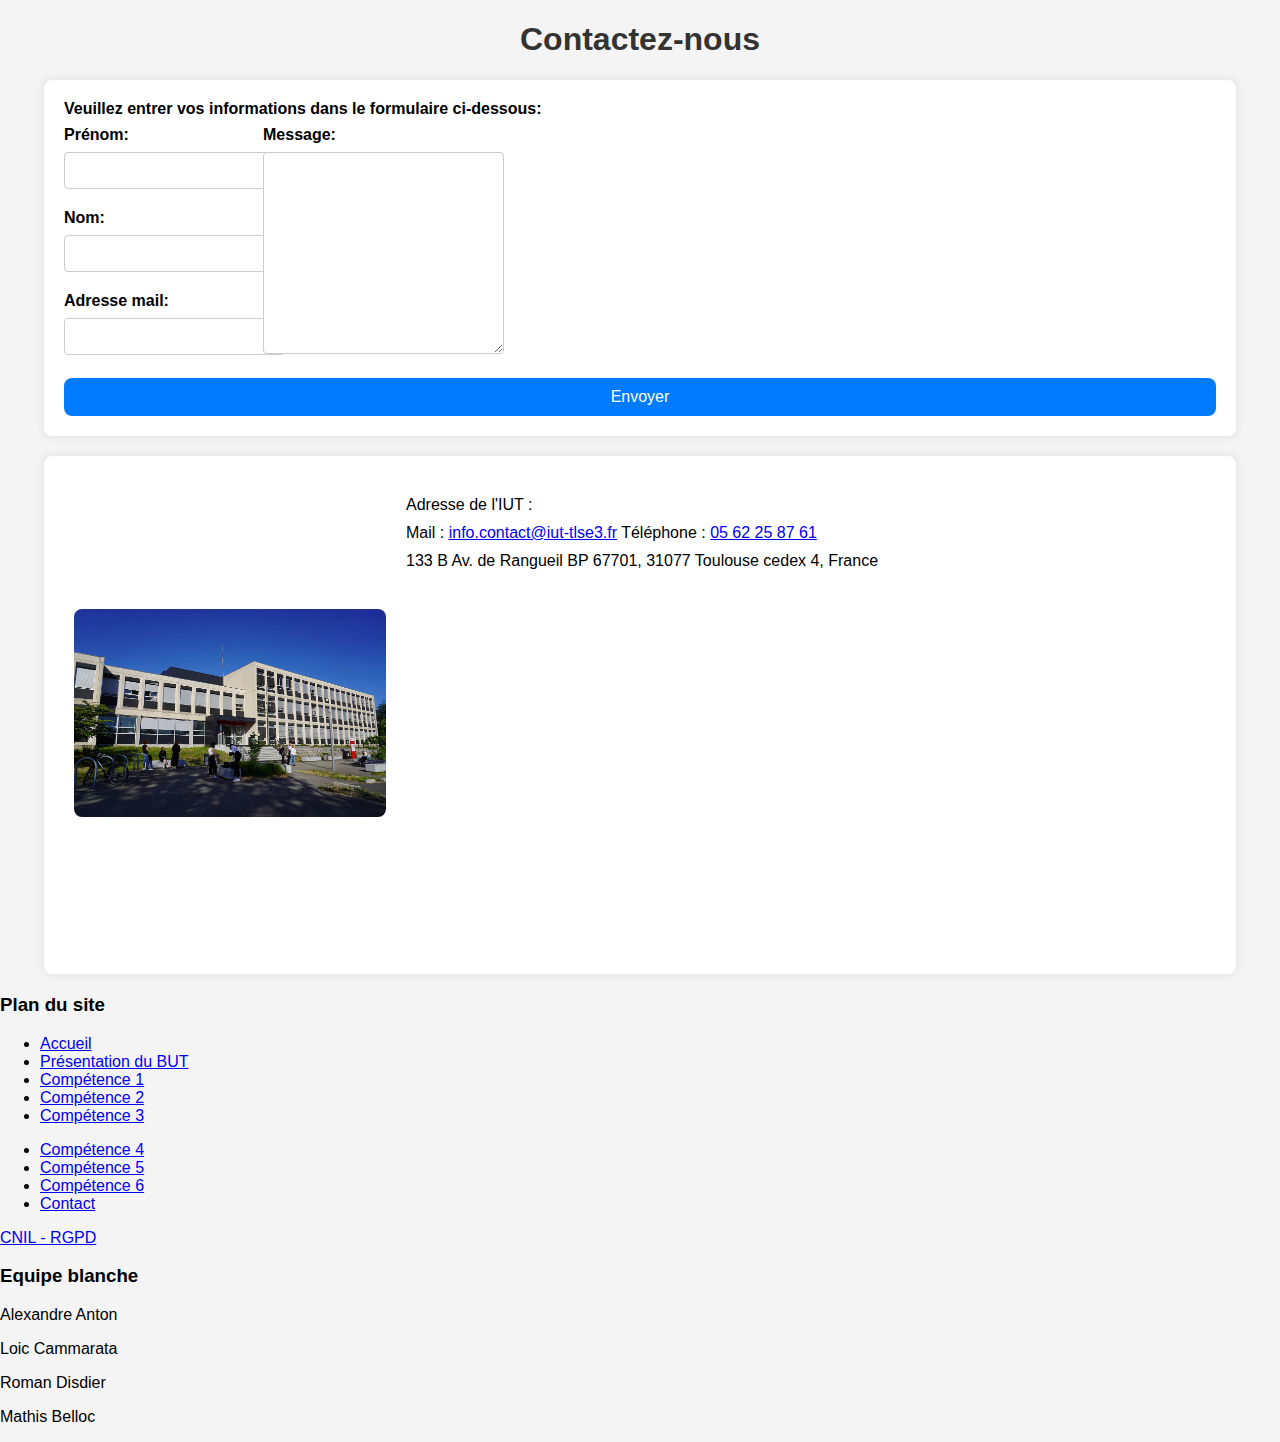
<file: contact.html>
<!DOCTYPE html>
<html lang="fr">
<head>
    <meta charset="UTF-8">
    <meta name="viewport" content="width=device-width, initial-scale=1.0">
    <title>Contact</title>
    <link rel="stylesheet" href="style.css">
    <link id="style-clair" rel="stylesheet" href="style.css">
    <link id="style-sombre" rel="stylesheet" href="stylesombre.css" media="none">
</head>
<body>

    <a href="#" onclick="document.getElementById('style-clair').media = document.getElementById('style-clair').media === 'none' ? 'all' : 'none';
                        document.getElementById('style-sombre').media = document.getElementById('style-sombre').media === 'none' ? 'all' : 'none';
                        return false;" class="toggle-icon"></a>


    <h1>Contactez-nous</h1>
    <form>
        <label for="info">Veuillez entrer vos informations dans le formulaire ci-dessous:</label>
        
        <div class="left">
            <label for="prenom">Prénom:</label>
            <input type="text" id="prenom" name="prenom" required>
            
            <label for="nom">Nom:</label>
            <input type="text" id="nom" name="nom" required>
            
            <label for="email">Adresse mail:</label>
            <input type="email" id="email" name="email" required>
        </div>
        
        <div class="right">
            <label for="message">Message:</label>
            <textarea id="message" name="message" rows="4" cols="50" required></textarea>
        </div>
        
        <button type="submit">Envoyer</button>
    </form>
    
    <div class="renseignement">


        <div class="left">
            <img src="Photo_iut.jpeg" alt="Photo de l'IUT">
        </div>


        <div class="right">
            <div class="contact-info">
                <p class="gr">Adresse de l'IUT :</p>
                <span class="gr">Mail :</span> <a href="mailto:info.contact@iut-tlse3.fr" class="gr">info.contact@iut-tlse3.fr</a> 
                <span class="gr">Téléphone :</span> <a href="tel:+33562258761" class="gr">05 62 25 87 61</a>


                <p>133 B Av. de Rangueil BP 67701, 31077 Toulouse cedex 4, France </p>




            </div>
            <iframe src="https://www.google.com/maps/embed?pb=!1m18!1m12!1m3!1d3839.3380032427362!2d1.466063386829377!3d43.5692860300377!2m3!1f0!2f0!3f0!3m2!1i1024!2i768!4f13.1!3m3!1m2!1s0x12aebd0016fa0d9f%3A0x76017489e8fc38c!2sIUT%20Informatique%20de%20Paul%20Sabatier!5e1!3m2!1sfr!2sfr!4v1730797434848!5m2!1sfr!2sfr"
                width="800" height="360" style="border:0;" allowfullscreen="" loading="lazy" referrerpolicy="no-referrer-when-downgrade"></iframe>
        </div>         
    </div>


    <footer>
        <div class="footer-plan">
            <h3>Plan du site</h3>
            <div class="link-columns">
                <ul>
                    <li><a href="#">Accueil</a></li>
                    <li><a href="#">Présentation du BUT</a></li>
                    <li><a href="#">Compétence 1</a></li>
                    <li><a href="#">Compétence 2</a></li>
                    <li><a href="#">Compétence 3</a></li>
                </ul>
                <ul>
                    <li><a href="#">Compétence 4</a></li>
                    <li><a href="#">Compétence 5</a></li>
                    <li><a href="#">Compétence 6</a></li>
                    <li><a href="#">Contact</a></li>
                </ul>
            </div>
        </div>
        
            <div class="footer-rgpd">
                <a href="https://www.cnil.fr/" target="_blank">CNIL - RGPD</a>
            </div>

            <div class="footer-entreprise">
                <h3>Equipe blanche</h3>
                <p>Alexandre Anton</p>
                <p>Loic Cammarata</p>
                <p>Roman Disdier</p>
                <p>Mathis Belloc</p>
            </div>

        </div>
    </footer>
    


</body>
</html>
</file>
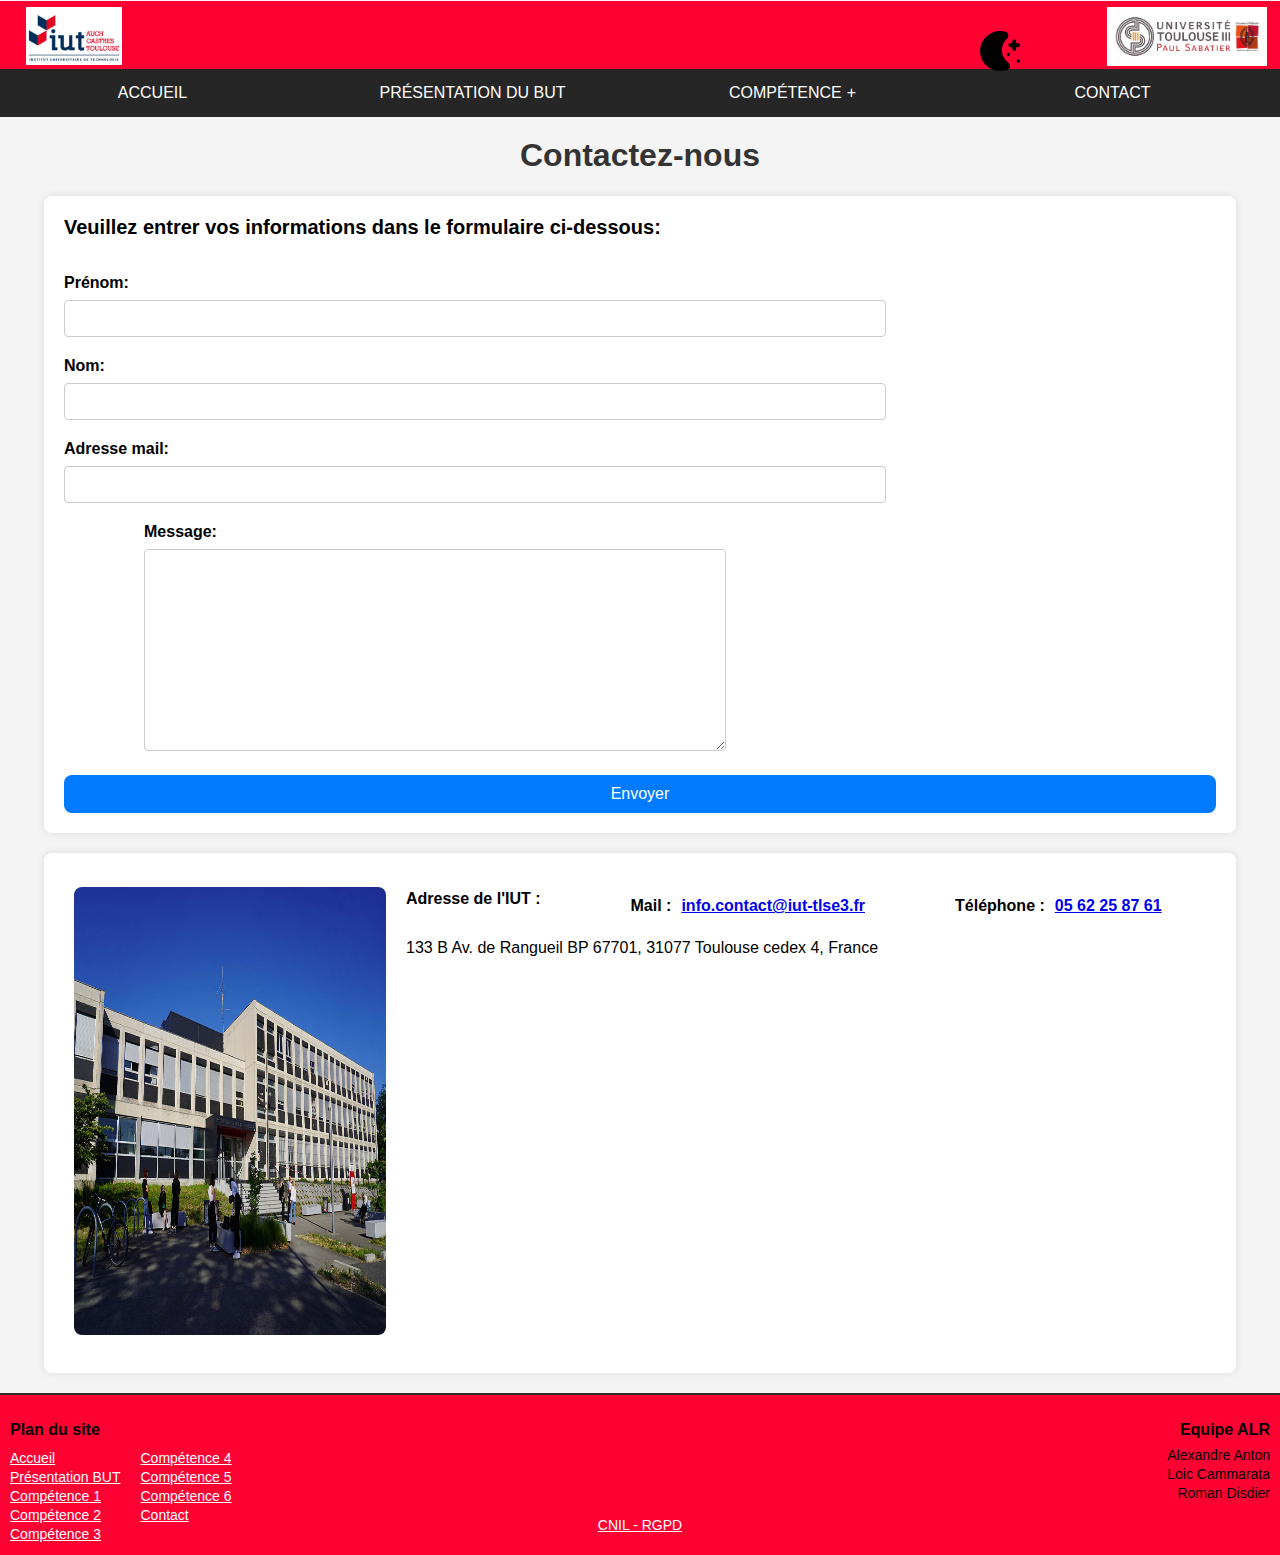
<file: pages/contact.html>
<!DOCTYPE html>
<html lang="fr">
<head>
    <meta charset="UTF-8">
    <meta name="viewport" content="width=device-width, initial-scale=1.0">
    <title>Contact</title>
    <link rel="stylesheet" href="../css/style.css"> 
    <link id="style-clair" rel="stylesheet" href="../css/style.css">
    <link id="style-sombre" rel="stylesheet" href="../css/stylesombre.css" media="not all">
</head>
<body>

    <header>
        <div class="couleurdefond">
            <img src="../images/NouvLogo.jpg" id="logo1" alt="logo de l'iut paul sabatier de toulouse">
            
            <a href="#" onclick="document.getElementById('style-clair').media = document.getElementById('style-clair').media === 'none' ? 'all' : 'none';
            document.getElementById('style-sombre').media = document.getElementById('style-sombre').media === 'none' ? 'all' : 'none';
            return false;" class="toggle-icon"></a>

            <img src="../images/logo-ups.jpg" id="logo2" alt="logo de l'université paul sabatier de toulouse">
        </div>
        
        <nav id="elem_nav">
            <ul id="liste">
                <li><a href="../page_accueil.html" target="blank">Accueil</a></li>
                <li><a href="../pages/page_présentation.html" target="blank">Présentation du BUT</a></li>
                <li id="comp">
                    <a>Compétence</a>
                    <ul>
                        <li><a href="page_competence1.html" target="blank">Réaliser</a></li>
                        <li><a href="page_competence2.html" target="blank">Optimiser</a></li>
                        <li><a href="page_competence3.html" target="blank">Administrer</a></li>
                        <li><a href="page_competence4.html" target="blank">Gérer</a></li>
                        <li><a href="page_competence5.html" target="blank">Conduire</a></li>
                        <li><a href="page_competence6.html" target="blank">Collaborer</a></li>
                    </ul>
                </li>
                <li><a href="../pages/contact.html" target="blank">Contact</a></li>
            </ul>
        </nav>
    </header>



    <h1>Contactez-nous</h1> 
    <form>
        <label class="instruction">Veuillez entrer vos informations dans le formulaire ci-dessous:</label>
        
        <div class="left">
            <label for="prenom">Prénom:</label>
            <input type="text" id="prenom" name="prenom" required>
            
            <label for="nom">Nom:</label>
            <input type="text" id="nom" name="nom" required>
            
            <label for="email">Adresse mail:</label>
            <input type="email" id="email" name="email" required>
        </div>
        
        <div class="right">
            <label for="message">Message:</label>
            <textarea id="message" name="message" rows="4" cols="50" required></textarea>
        </div>
        
        <button type="submit">Envoyer</button>
    </form>
    
    <div class="renseignement">


        <div class="left">
            <img src="../images/Photo_iut.jpeg" alt="Photo de l'IUT">
        </div>


        <div class="right">
            <div class="contact-info">
                <p class="gr">Adresse de l'IUT :</p>
                <span class="gr">Mail :</span> <a href="mailto:info.contact@iut-tlse3.fr" class="gr">info.contact@iut-tlse3.fr</a> 
                <span class="gr">Téléphone :</span> <a href="tel:+33562258761" class="gr">05 62 25 87 61</a>


                <p>133 B Av. de Rangueil BP 67701, 31077 Toulouse cedex 4, France </p>




            </div>
            <iframe src="https://www.google.com/maps/embed?pb=!1m18!1m12!1m3!1d3839.3380032427362!2d1.466063386829377!3d43.5692860300377!2m3!1f0!2f0!3f0!3m2!1i1024!2i768!4f13.1!3m3!1m2!1s0x12aebd0016fa0d9f%3A0x76017489e8fc38c!2sIUT%20Informatique%20de%20Paul%20Sabatier!5e1!3m2!1sfr!2sfr!4v1730797434848!5m2!1sfr!2sfr"
                width="800" height="360" style="border:0;" allowfullscreen="" loading="lazy" referrerpolicy="no-referrer-when-downgrade"></iframe>
        </div>         
    </div>


    <footer>
        <div class="footer-plan">
            <h3>Plan du site</h3>
            <div class="link-columns">
                <ul>
                    <li><a href="../pages/Accueil.html">Accueil</a></li>
                    <li><a href="../pages/page_présentation.html">Présentation BUT</a></li>
                    <li><a href="#">Compétence 1</a></li>
                    <li><a href="#">Compétence 2</a></li>
                    <li><a href="#">Compétence 3</a></li>
                </ul>
                <ul>
                    <li><a href="#">Compétence 4</a></li>
                    <li><a href="#">Compétence 5</a></li>
                    <li><a href="#">Compétence 6</a></li>
                    <li><a href="../pages/contact.html">Contact</a></li>
                </ul>
            </div>
        </div>
        
            <div class="footer-rgpd">
                <a href="https://www.cnil.fr/" target="_blank">CNIL - RGPD</a>
            </div>

            <div class="footer-entreprise">
                <h3>Equipe ALR</h3>
                <p>Alexandre Anton</p>
                <p>Loic Cammarata</p>
                <p>Roman Disdier</p>
            </div>
    </footer>
    


</body>
</html>
</file>
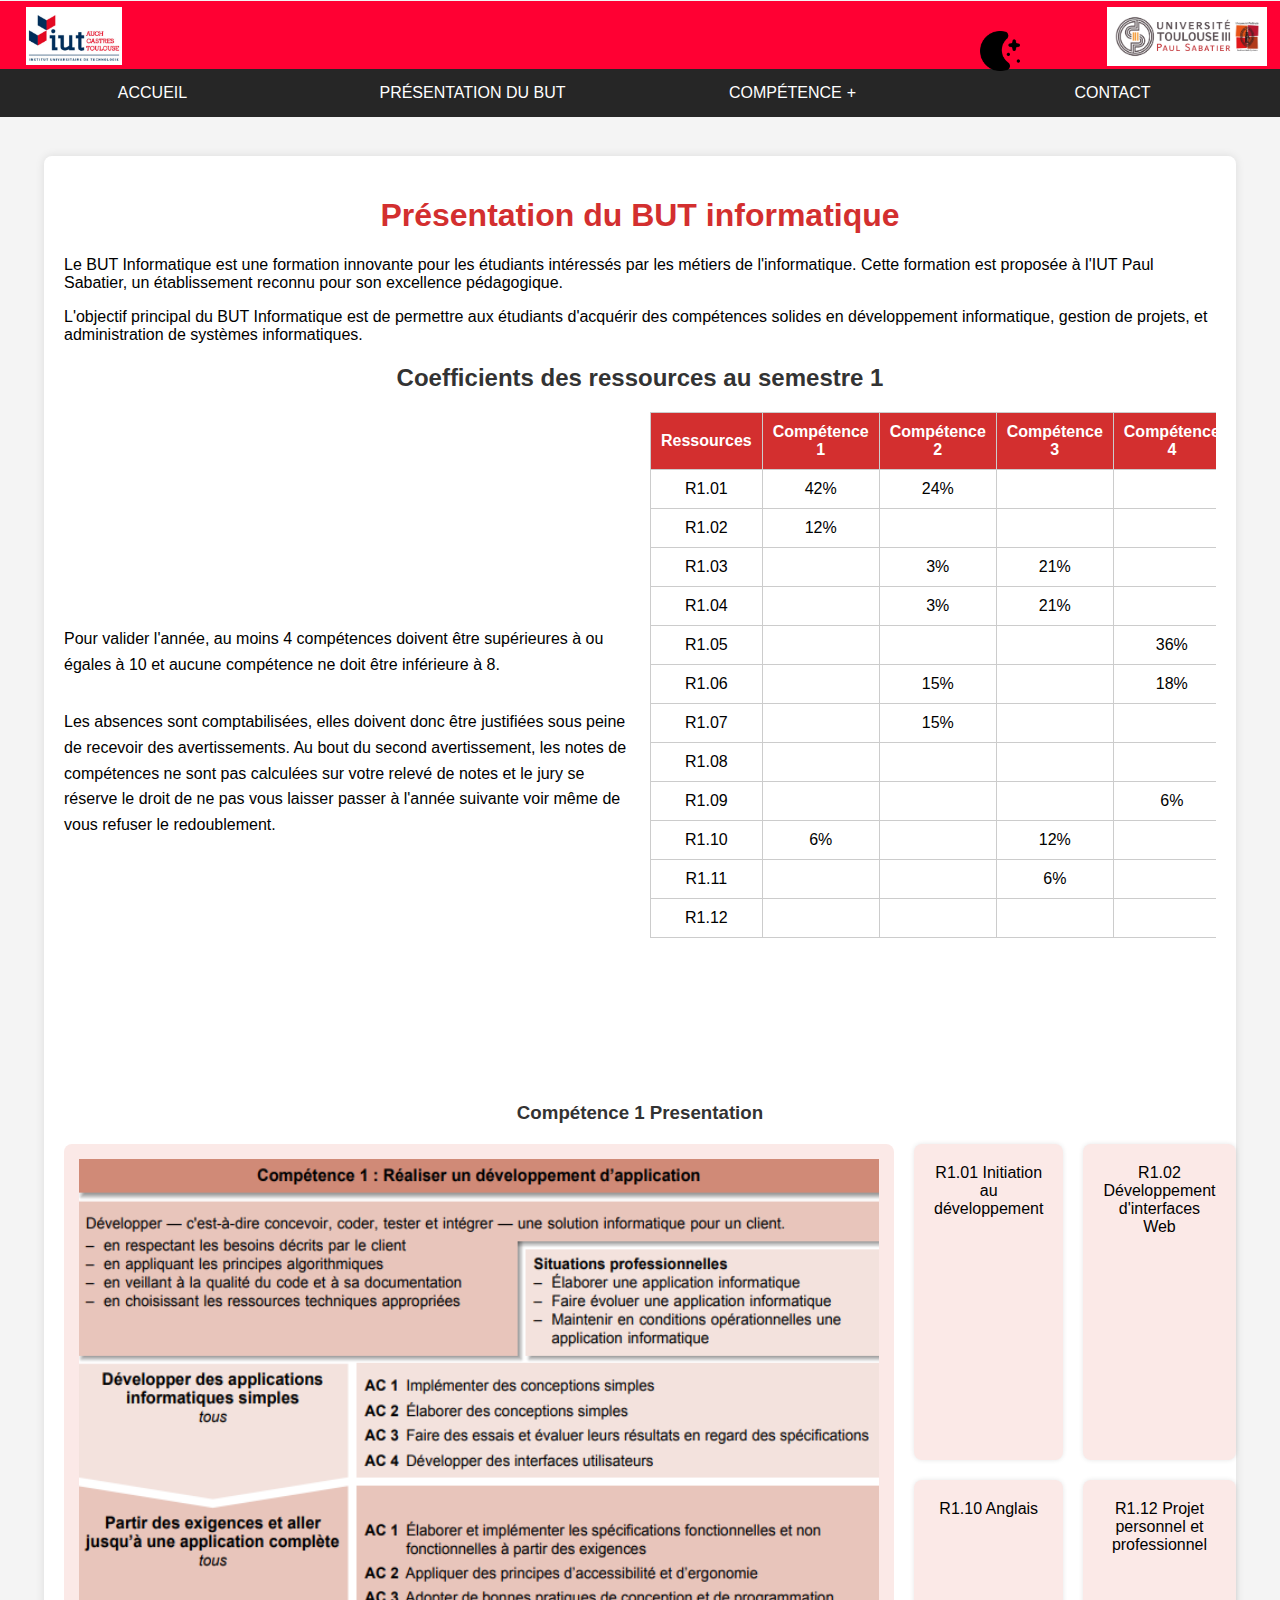
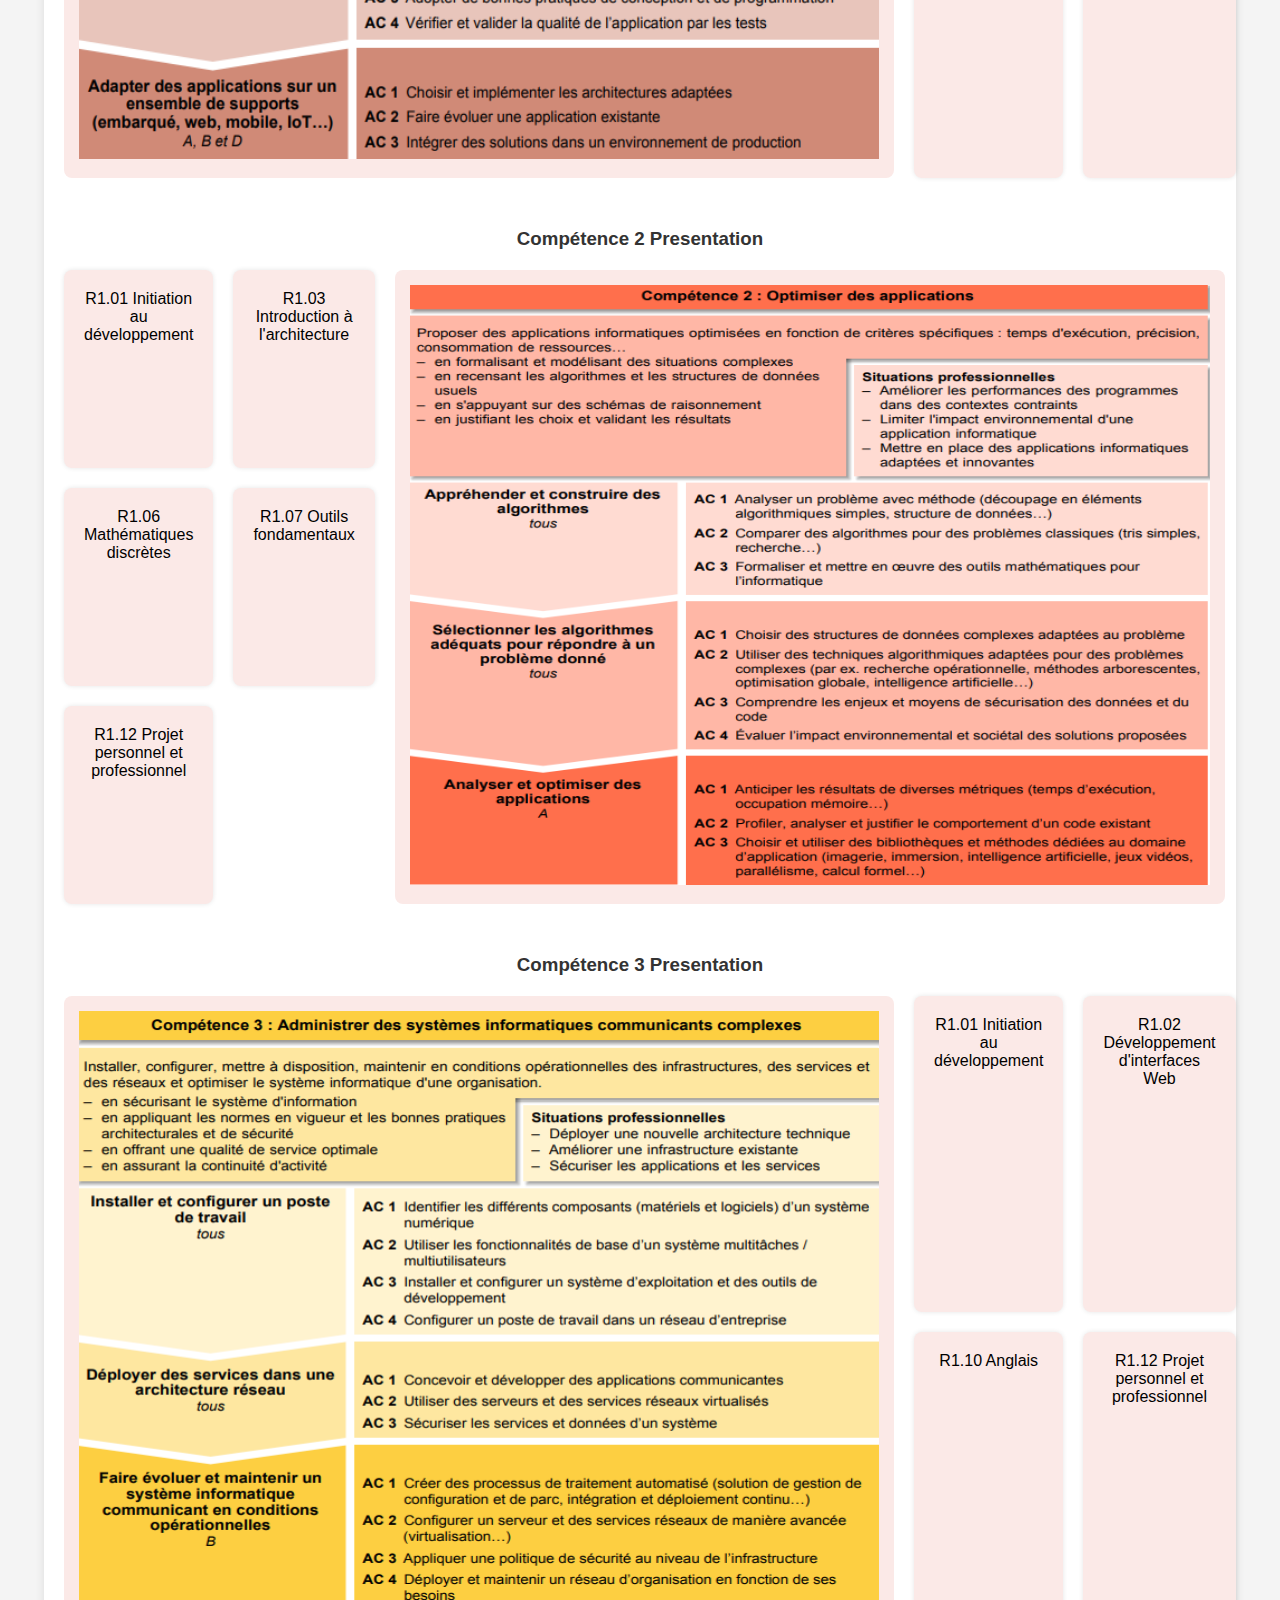
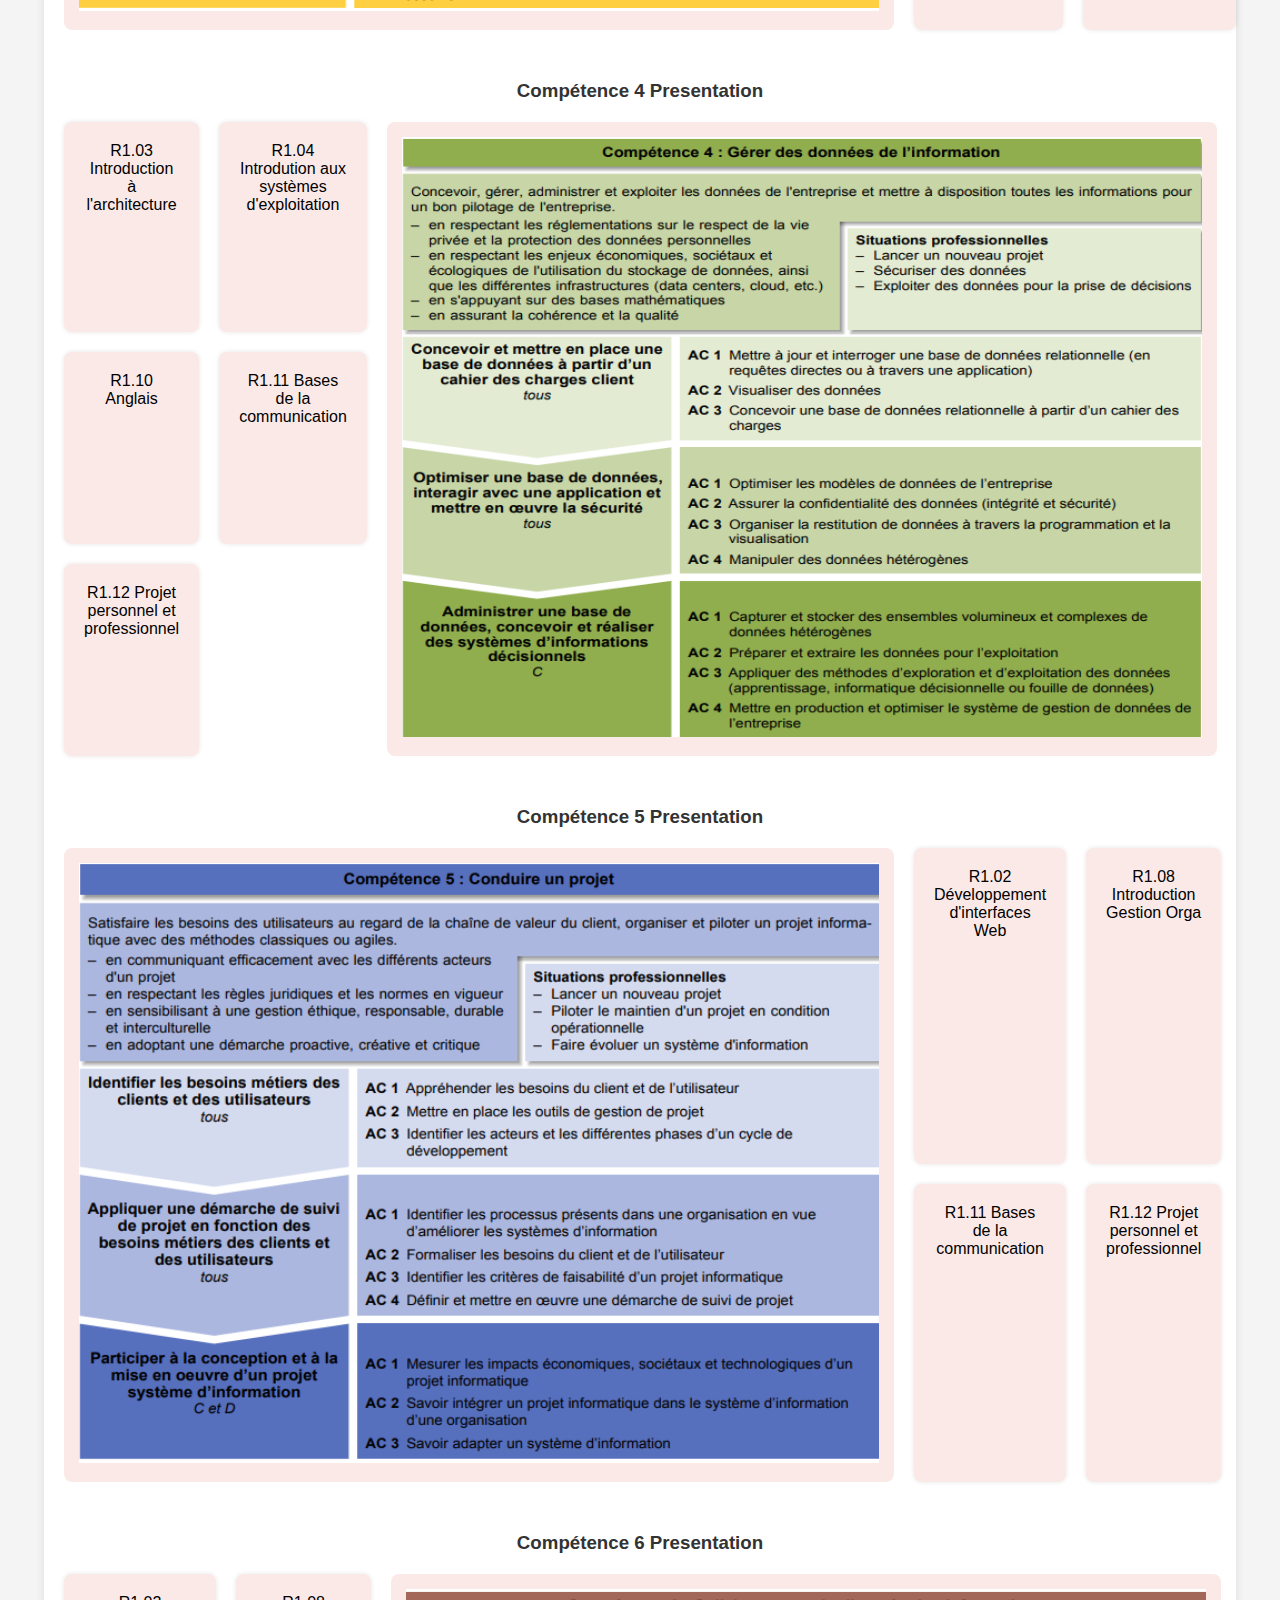
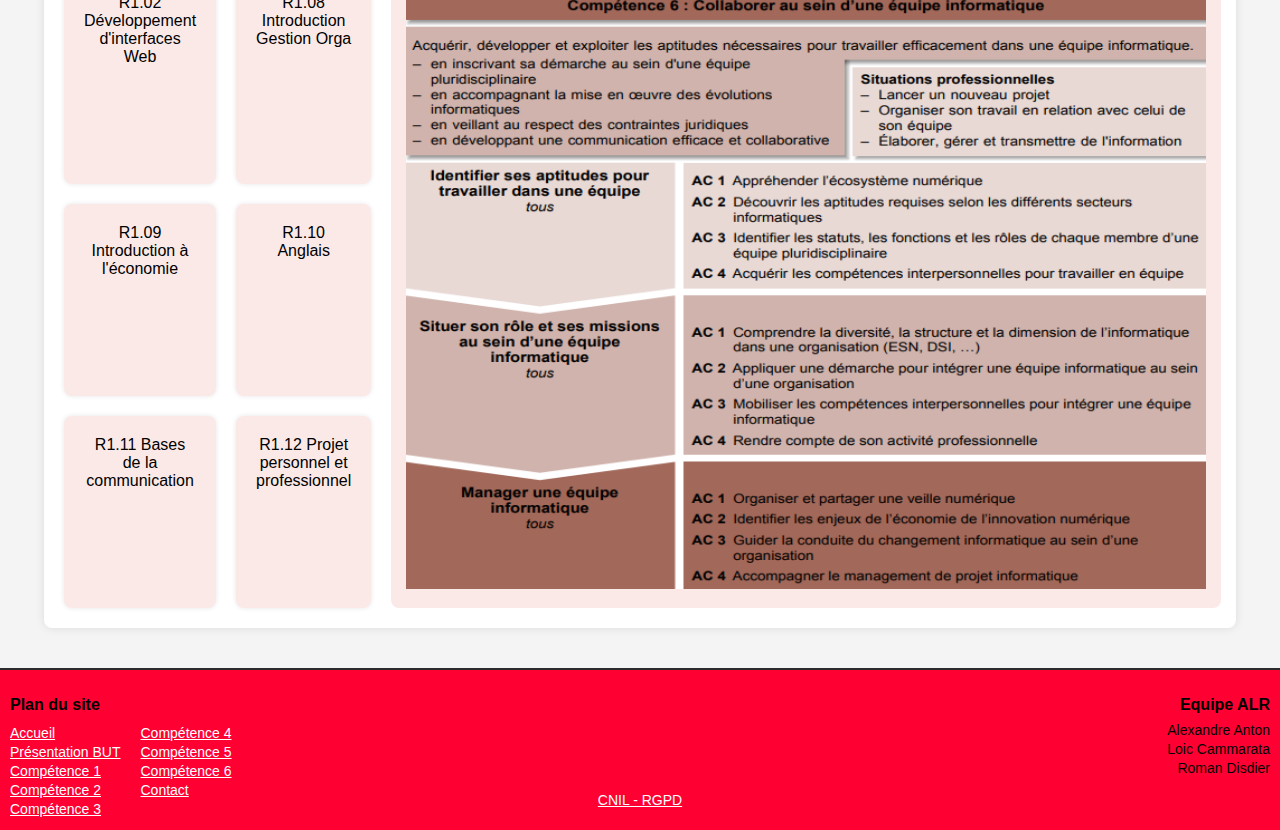
<file: pages/page_présentation.html>
<!DOCTYPE html>
<html lang="fr">
<head>
    <meta charset="UTF-8">
    <meta name="viewport" content="width=device-width, initial-scale=1.0">
    <meta name="description" content="Découvrez le BUT Informatique à l'IUT de Paul Sabatier, une formation pour les spécialistes de demain.">
    <meta name="keywords" content="BUT, Informatique, IUT, Paul Sabatier, compétences, formation">
    <link rel="stylesheet" href="../css/style.css">
    <link id="style-clair" rel="stylesheet" href="../css/style.css">
    <link id="style-sombre" rel="stylesheet" href="../css/stylesombre.css" media="not all">
    <title>Présentation du BUT informatique</title>
</head>
<body>

    <header>
        <div class="couleurdefond">
            <img src="../images/NouvLogo.jpg" id="logo1" alt="logo de l'iut paul sabatier de toulouse">
            
            <a href="#" onclick="document.getElementById('style-clair').media = document.getElementById('style-clair').media === 'none' ? 'all' : 'none';
            document.getElementById('style-sombre').media = document.getElementById('style-sombre').media === 'none' ? 'all' : 'none';
            return false;" class="toggle-icon"></a>

            <img src="../images/logo-ups.jpg" id="logo2" alt="logo de l'université paul sabatier de toulouse">
        </div>
        
        <nav id="elem_nav">
            <ul id="liste">
                <li><a href="../page_accueil.html" target="blank">Accueil</a></li>
                <li><a href="../pages/page_présentation.html" target="blank">Présentation du BUT</a></li>
                <li id="comp">
                    <a>Compétence</a>
                    <ul>
                        <li><a href="page_competence1.html" target="blank">Réaliser</a></li>
                        <li><a href="page_competence2.html" target="blank">Optimiser</a></li>
                        <li><a href="page_competence3.html" target="blank">Administrer</a></li>
                        <li><a href="page_competence4.html" target="blank">Gérer</a></li>
                        <li><a href="page_competence5.html" target="blank">Conduire</a></li>
                        <li><a href="page_competence6.html" target="blank">Collaborer</a></li>
                    </ul>
                </li>
                <li><a href="../pages/contact.html" target="blank">Contact</a></li>
            </ul>
        </nav>
    </header>


    <!-- Section de présentation du BUT -->
<section class="presentation-but">
    <h1>Présentation du BUT informatique</h1>
    <p>
            Le BUT Informatique est une formation innovante pour les étudiants intéressés par les métiers de l'informatique. 
            Cette formation est proposée à l'IUT Paul Sabatier, un établissement reconnu pour son excellence pédagogique.
        </p>
        <p>
            L'objectif principal du BUT Informatique est de permettre aux étudiants d'acquérir des compétences solides en développement informatique, gestion de projets, et administration de systèmes informatiques.
        </p>
    <h2>Coefficients des ressources au semestre 1</h2>

    <!-- Section texte et tableau -->
    <div class="content-section">
        <div class="text">
            <p>Pour valider l'année, au moins 4 compétences doivent être supérieures à ou égales à 10 et aucune compétence ne doit être inférieure à 8.</p>
            <p>Les absences sont comptabilisées, elles doivent donc être justifiées sous peine de recevoir des avertissements. Au bout du second avertissement, les notes de compétences ne sont pas calculées sur votre relevé de notes et le jury se réserve le droit de ne pas vous laisser passer à l'année suivante voir même de vous refuser le redoublement.</p>
        </div>
        <div class="table-container">
            <table>
                    <tr>
                        <th>Ressources</th>
                        <th title="Réaliser un développement d'application">Compétence 1</th>
                        <th title="Optimiser des applications">Compétence 2</th>
                        <th title="Administrer des systèmes informatiques communicants complexes">Compétence 3</th>
                        <th title="Gérer des données de l'information">Compétence 4</th>
                        <th title="Conduire un projet">Compétence 5</th>
                        <th title="Collaborer au sein d'une équipe informatique">Compétence 6</th>
                    </tr>
                    <tr>
                        <td>R1.01</td>
                        <td>42%</td>
                        <td>24%</td>
                        <td> </td>
                        <td> </td>
                        <td> </td>
                        <td> </td>
                    </tr>
                    <tr>
                        <td>R1.02</td>
                        <td>12%</td>
                        <td> </td>
                        <td> </td>
                        <td> </td>
                        <td>18%</td>
                        <td> </td>
                    </tr>
                    <tr>
                        <td>R1.03</td>
                        <td> </td>
                        <td>3%</td>
                        <td>21%</td>
                        <td> </td>
                        <td> </td>
                        <td> </td>
                    </tr>
                    <tr>
                        <td>R1.04</td>
                        <td></td>
                        <td>3%</td>
                        <td>21%</td>
                        <td> </td>
                        <td> </td>
                        <td> </td>
                    </tr>
                    <tr>
                        <td>R1.05</td>
                        <td> </td>
                        <td> </td>
                        <td> </td>
                        <td>36%</td>
                        <td> </td>
                        <td> </td>
                    </tr>
                    <tr>
                        <td>R1.06</td>
                        <td> </td>
                        <td>15%</td>
                        <td> </td>
                        <td>18%</td>
                        <td> </td>
                        <td> </td>
                    </tr>
                    <tr>
                        <td>R1.07</td>
                        <td> </td>
                        <td>15%</td>
                        <td> </td>
                        <td> </td>
                        <td> </td>
                        <td> </td>
                    </tr>
                    <tr>
                        <td>R1.08</td>
                        <td> </td>
                        <td> </td>
                        <td> </td>
                        <td> </td>
                        <td>27%</td>
                        <td>11%</td>
                    </tr>
                    <tr>
                        <td>R1.09</td>
                        <td> </td>
                        <td> </td>
                        <td> </td>
                        <td>6%</td>
                        <td> </td>
                        <td>11%</td>
                    </tr>
                    <tr>
                        <td>R1.10</td>
                        <td>6%</td>
                        <td> </td>
                        <td>12%</td>
                        <td> </td>
                        <td> </td>
                        <td>11%</td>
                    </tr>
                    <tr>
                        <td>R1.11</td>
                        <td> </td>
                        <td> </td>
                        <td>6%</td>
                        <td> </td>
                        <td>15%</td>
                        <td>11%</td>
                    </tr>
                    <tr>
                        <td>R1.12</td>
                        <td> </td>
                        <td> </td>
                        <td> </td>
                        <td> </td>
                        <td> </td>
                        <td>11%</td>
                    </tr>
            </table>
        </div>
    </div>



<!-- Section des compétences -->
<section class="competence-section">
    <h3>Compétence 1 Presentation</h3>
    <div class="competence-container">
        <div class="competence-block description">
            <img src="../images/Competence1.png" alt="Description de la compétence 1">
        </div>
        <div class="competence-blocks">
            <div class="competence-item">R1.01 Initiation au développement</div>
            <div class="competence-item">R1.02 Développement d'interfaces Web</div>
            <div class="competence-item">R1.10 Anglais</div>
            <div class="competence-item">R1.12 Projet personnel et professionnel</div>
        </div>
    </div>
</section>

<section class="competence-section">
    <h3>Compétence 2 Presentation</h3>
    <div class="competence-container">
        <div class="competence-blocks">
            <div class="competence-item">R1.01 Initiation au développement</div>
            <div class="competence-item">R1.03 Introduction à l'architecture</div>
            <div class="competence-item">R1.06 Mathématiques discrètes</div>
            <div class="competence-item">R1.07 Outils fondamentaux</div>
            <div class="competence-item">R1.12 Projet personnel et professionnel</div>
        </div>
        <div class="competence-block description">
            <img src="../images/Competence2.png" alt="Description de la compétence 2">
        </div>
    </div>
</section>

<section class="competence-section">
    <h3>Compétence 3 Presentation</h3>
    <div class="competence-container">
        <div class="competence-block description">
            <img src="../images/Competence3.png" alt="Description de la compétence 3">
        </div>
        <div class="competence-blocks">
            <div class="competence-item">R1.01 Initiation au développement</div>
            <div class="competence-item">R1.02 Développement d'interfaces Web</div>
            <div class="competence-item">R1.10 Anglais</div>
            <div class="competence-item">R1.12 Projet personnel et professionnel</div>
        </div>
    </div>
</section>

<section class="competence-section">
    <h3>Compétence 4 Presentation</h3>
    <div class="competence-container">
        <div class="competence-blocks">
            <div class="competence-item">R1.03 Introduction à l'architecture</div>
            <div class="competence-item">R1.04 Introdution aux systèmes d'exploitation</div>
            <div class="competence-item">R1.10 Anglais</div>
            <div class="competence-item">R1.11 Bases de la communication</div>
            <div class="competence-item">R1.12 Projet personnel et professionnel</div>
        </div>
        <div class="competence-block description">
            <img src="../images/Competence4.png" alt="Description de la compétence 4">
        </div>
    </div>
</section>

<section class="competence-section">
    <h3>Compétence 5 Presentation</h3>
    <div class="competence-container">
        <div class="competence-block description">
            <img src="../images/Competence5.png" alt="Description de la compétence 5">
        </div>
        <div class="competence-blocks">
            <div class="competence-item">R1.02 Développement d'interfaces Web</div>
            <div class="competence-item">R1.08 Introduction Gestion Orga</div>
            <div class="competence-item">R1.11 Bases de la communication</div>
            <div class="competence-item">R1.12 Projet personnel et professionnel</div>

        </div>
    </div>
</section>

<section class="competence-section">
    <h3>Compétence 6 Presentation</h3>
    <div class="competence-container">
        <div class="competence-blocks">
            <div class="competence-item">R1.02 Développement d'interfaces Web</div>
            <div class="competence-item">R1.08 Introduction Gestion Orga</div>
            <div class="competence-item">R1.09 Introduction à l'économie</div>
            <div class="competence-item">R1.10 Anglais</div>
            <div class="competence-item">R1.11 Bases de la communication</div>
            <div class="competence-item">R1.12 Projet personnel et professionnel</div>
        </div>
        <div class="competence-block description">
            <img src="../images/Competence6.png" alt="Description de la compétence 6">
        </div>
    </div>
</section>
</section>

<footer>
    <div class="footer-plan">
        <h3>Plan du site</h3>
        <div class="link-columns">
            <ul>
                <li><a href="../pages/Accueil.html">Accueil</a></li>
                <li><a href="../pages/page_présentation.html">Présentation BUT</a></li>
                <li><a href="#">Compétence 1</a></li>
                <li><a href="#">Compétence 2</a></li>
                <li><a href="#">Compétence 3</a></li>
            </ul>
            <ul>
                <li><a href="#">Compétence 4</a></li>
                <li><a href="#">Compétence 5</a></li>
                <li><a href="#">Compétence 6</a></li>
                <li><a href="../pages/contact.html">Contact</a></li>
            </ul>
        </div>
    </div>
    
    <div class="footer-rgpd">
        <a href="https://www.cnil.fr/" target="_blank">CNIL - RGPD</a>
    </div>

    <div class="footer-entreprise">
        <h3>Equipe ALR</h3>
        <p>Alexandre Anton</p>
        <p>Loic Cammarata</p>
        <p>Roman Disdier</p>
    </div>
</footer>

</body>
</html>
</file>
<file: style.css>
body {
    font-family: Arial, sans-serif;
    margin: 0;
    padding: 0;
    background-color: #f4f4f4;
}

h1 {
    text-align: center;
    color: #333;
}

form {
    display: flex;
    flex-wrap: wrap;
    max-width: 90%;
    margin: 20px auto;
    padding: 20px;
    background-color: #fff;
    border-radius: 8px;
    box-shadow: 0 0 10px rgba(0, 0, 0, 0.1);
}

label {
    width: 100%;
    display: block;
    margin-bottom: 8px;
    font-weight: bold;
}

.input-group {
    width: 100%; /* Utiliser toute la largeur disponible */
    padding: 10px;
}

input[type="text"],
input[type="email"],
textarea {
    width: 100%; /* Utiliser toute la largeur disponible */
    padding: 10px;
    margin-bottom: 20px;
    border: 1px solid #ccc;
    border-radius: 4px;
}

textarea {
    width: 50%;
    height: calc(3 * 40px + 2 * 20px + 2 * 10px); /* Calculer la hauteur totale des trois champs */
    padding: 10px;
    margin-bottom: 20px;
    border: 1px solid #ccc;
    border-radius: 4px;
    align-self: flex-start; /* Aligner à droite */
}

button {
    display: block;
    width: 100%;
    padding: 10px;
    background-color: #007BFF;
    color: #fff;
    border: none;
    border-radius: 8px;
    font-size: 16px;
    cursor: pointer;
}

button:hover {
    background-color: #0056b3;
}

.renseignement {
    display: flex;
    justify-content: space-around;
    align-items: center;
    margin: 20px auto;
    max-width: 90%;
    padding: 20px;
    background-color: #fff;
    border-radius: 8px;
    box-shadow: 0 0 10px rgba(0, 0, 0, 0.1);
}

.renseignement .left,
.renseignement .right {
    flex: 1;
    margin: 10px;
}

.renseignement img {
    max-width: 100%;
    border-radius: 8px;
}

.renseignement p {
    margin: 10px 0;
    font-size: 16px;
}
</file>
<file: stylesombre.css>
body {
    font-family: Arial, sans-serif;
    margin: 0;
    padding: 0;
    background-color: #1e1e1e;
    color: #e0e0e0;
}

h1 {
    text-align: center;
    color: #ffffff;
}

.toggle-icon {
    background-image: url('soleil.png'); 
    background-size: cover;
    background-position: center;
}


form {
    display: flex;
    flex-wrap: wrap;
    max-width: 90%;
    margin: 20px auto;
    padding: 20px;
    background-color: #333;
    border-radius: 8px;
    box-shadow: 0 0 10px rgba(255, 255, 255, 0.1);
}

label {
    width: 100%;
    display: block;
    margin-bottom: 8px;
    font-weight: bold;
    color: #e0e0e0;
}

.input-group {
    width: 100%;
    padding: 10px;
}

input[type="text"],
input[type="email"],
textarea {
    width: 100%;
    padding: 10px;
    margin-bottom: 20px;
    border: 1px solid #555;
    border-radius: 4px;
    background-color: #2a2a2a;
    color: #e0e0e0;
}

textarea {
    width: 50%;
    height: calc(3 * 40px + 2 * 20px + 2 * 10px);
    padding: 10px;
    margin-bottom: 20px;
    border: 1px solid #555;
    border-radius: 4px;
    background-color: #2a2a2a;
    color: #e0e0e0;
    align-self: flex-start;
}

button {
    display: block;
    width: 100%;
    padding: 10px;
    background-color: #0056b3;
    color: #fff;
    border: none;
    border-radius: 8px;
    font-size: 16px;
    cursor: pointer;
}

button:hover {
    background-color: #004080;
}

.renseignement {
    display: flex;
    justify-content: space-around;
    align-items: center;
    margin: 20px auto;
    max-width: 90%;
    padding: 20px;
    background-color: #333;
    border-radius: 8px;
    box-shadow: 0 0 10px rgba(255, 255, 255, 0.1);
}

.renseignement .left,
.renseignement .right {
    flex: 1;
    margin: 10px;
}

form div.right {
    width: 35em;
    margin-left: 5em;
}

textarea#message {
    width: 100%;
}

form div.left {
    width: 50em;
}

.renseignement img {
    max-width: 100%;
    border-radius: 8px;
}

div.left img {
    width: 100%;
    height: 28em;
}

div.renseignement {
    height: 30em;
}

.gr {
    font-weight: bold;
    color: #ffffff;
}

.contact-info {
    display: flex;
    align-items: center;
    gap: 10px;
    flex-wrap: wrap;
}

.contact-info p {
    margin: 0;
    font-size: 16px;
    line-height: 1.5;
    margin-bottom: 15px;
    color: #e0e0e0;
}

.contact-info span {
    margin-left: 5em;
}

.renseignement .right p a {
    color: #66b2ff;
    text-decoration: none;
    margin: 0 5px;
}

label[for="info"] {
    font-size: 20px;
    font-weight: bold;
    margin-bottom: 35px;
    color: #e0e0e0;
}

footer {
    display: flex;
    background-color: #1e1e1e;
    padding: 10px;
    margin-top: 20px;
    border-top: 2px solid #444;
    font-size: 14px;
    color: #e0e0e0;
}

.footer-section {
    display: flex;
    justify-content: space-between;
    align-items: center;
    max-width: 90%;
    margin: auto;
}

.footer-plan {
    flex: 1;
}

.footer-rgpd {
    flex: 0.5;
    text-align: center;
}

.footer-rgpd a {
    margin-top: 8em;
}

.footer-entreprise {
    flex: 1;
    text-align: right;
}

.footer-plan h3,
.footer-entreprise h3 {
    font-size: 16px;
    font-weight: bold;
    margin-bottom: 8px;
    color: #ffffff;
}

.footer-plan .link-columns {
    display: flex;
    gap: 20px;
}

.footer-plan .link-columns ul {
    list-style-type: none;
    padding: 0;
    margin: 0;
}

.footer-plan .link-columns ul li {
    margin: 3px 0;
}

.footer-plan .link-columns ul li a {
    color: #66b2ff;
    text-decoration: none;
    font-size: 14px;
}

.footer-rgpd a {
    color: #66b2ff;
    text-decoration: none;
    font-size: 14px;
    display: block;
}

.footer-entreprise p {
    margin: 3px 0;
    font-size: 14px;
    color: #e0e0e0;
}
</file>
<file: css/style.css>
body {
    font-family: Arial, sans-serif;
    margin: 0;
    padding: 0;
    background-color: #f4f4f4;
}

h1 {
    text-align: center;
    color: #333;
}


/*  ==================================================================================================
                                            SECTION Header 
    ================================================================================================== */  

/* Couleurs de fond */
.couleurdefond {
    background-color: #ff0033;
  }
  
  /* Logos */
  #logo1 {
    margin: 0.5% 0 0 2%;
    width: 7.5%;
  }
  
  #logo2 {
    float: right;
    margin: 0.5% 1% 0 0;
    width: 12.5%;
  }
  
  /* En-tête */
  header {
    position: relative;
    top: 1px;
  }
  
  /* Navigation */
  nav {
    background-color: #262626;
  }
  
  /* Liste principale */
  nav ul {
    list-style: none;
    display: flex;
    justify-content: space-around;
    padding: 1em;
  }
  
  nav li {
    margin-right: 15px;
  }
  
  /* Liens */
  nav a {
    text-decoration: none;
    color: #fff;
    font-size: 80%;
  }
  
  nav a:hover {
    text-decoration: underline;
  }
  
  /* Sous-menu */
  #elem_nav ul {
    display: flex;
    flex-wrap: wrap;
    margin: 0;
    padding: 0;
  }
  
  #elem_nav ul li {
    width: 20%;
  }
  
  #elem_nav ul li > ul {
    display: none;
    flex-direction: column;
  }
  
  #elem_nav ul li > ul li {
    width: 100%;
  }
  
  #elem_nav ul li:hover > ul {
    display: flex;
  }
  
  #elem_nav a {
    display: block;
    background: #262626;
    padding: 15px;
    color: #fff;
    text-decoration: none;
    text-align: center;
    text-transform: uppercase;
    font-size: 100%;
  }
  
  #elem_nav a:hover {
    background: #262626;
    color: #ff0033;
  }
  
  /* Sous-menu pour "Compétence" */
  #elem_nav #comp ul {
    position: absolute;
    width: 20%;
  }
  
  #elem_nav #comp li > a {
    background: #262626;
    color: #fff;
  }
  
  #elem_nav #comp li > a:hover {
    color: #ff0033;
  }
  
  #elem_nav #comp > a:after {
    content: '+';
    padding-left: 5px;
  }
  
  /* Media Queries */
  @media only screen and (max-width: 1030px) {
    #logo1 {
        width: 8%;
    }
    
    #logo2 {
        width: 24%;
    }
    
    nav ul {
        padding: 1em;
    }
  
    nav li {
        font-size: 70%;
    }
  
    #elem_nav a {
        font-weight: bold;
    }
  
    #elem_nav #comp ul {
        width: 30%;
    }
  }
  
  @media only screen and (max-width: 600px) {
    nav li {
        font-size: 50%;
    }
  
    #elem_nav a {
        font-size: 12px;
    }
  
    #elem_nav #comp ul {
        width: 30%;
    }
  }
  

/*  ==================================================================================================
                                            SECTION Icone Mode sombre 
    ================================================================================================== */  

.toggle-icon {
    position: absolute;
    top: 30px;
    right: 260px;
    width: 40px;
    height: 40px;
    cursor: pointer;
    background-image: url('../images/lune.png');
    background-size: cover;
    background-position: center;
}

/*  ==================================================================================================
                                            SECTION FORMULAIRE 
    ================================================================================================== */  

form {
    display: flex;
    flex-wrap: wrap;
    max-width: 90%;
    margin: 20px auto;
    padding: 20px;
    background-color: #fff;
    border-radius: 8px;
    box-shadow: 0 0 10px rgba(0, 0, 0, 0.1);
}

label {
    width: 100%;
    display: block;
    margin-bottom: 8px;
    font-weight: bold;
}

.input-group {
    width: 100%;
    padding: 10px;
}

input[type="text"],
input[type="email"],
textarea {
    width: 100%;
    padding: 10px;
    margin-bottom: 20px;
    border: 1px solid #ccc;
    border-radius: 4px;
}

textarea {
    width: 50%;
    height: calc(3 * 40px + 2 * 20px + 2 * 10px);
    padding: 10px;
    margin-bottom: 20px;
    border: 1px solid #ccc;
    border-radius: 4px;
    align-self: flex-start;
}

button {
    display: block;
    width: 100%;
    padding: 10px;
    background-color: #007BFF;
    color: #fff;
    border: none;
    border-radius: 8px;
    font-size: 16px;
    cursor: pointer;
}

button:hover {
    background-color: #0056b3;
}


/*  ==================================================================================================
                                            SECTION CONTACT IMAGE ET MAPS 
    ================================================================================================== */  


.renseignement {
    display: flex;
    justify-content: space-around;
    align-items: center;
    margin: 20px auto;
    max-width: 90%;
    padding: 20px;
    background-color: #fff;
    border-radius: 8px;
    box-shadow: 0 0 10px rgba(0, 0, 0, 0.1);
}

.renseignement .left,
.renseignement .right {
    flex: 1;
    margin: 10px;
}

form div.right {
    width: 35em;
    margin-left: 5em;
}

textarea#message {
    width: 100%;
}

form div.left {
    width: 50em;
}

.renseignement img {
    max-width: 100%;
    border-radius: 8px;
}

div.left img {
    width: 100%;
    height: 28em;
}

div.renseignement {
    height: 30em;
}

.gr {
    font-weight: bold;
}

.contact-info {
    display: flex;
    align-items: center;
    gap: 10px;
    flex-wrap: wrap;
}

.contact-info p {
    margin: 0;
    font-size: 16px;
    line-height: 1.5;
    margin-bottom: 15px;
}

.contact-info span {
    margin-left: 5em;
}


.gr {
    font-weight: bold;
}

.renseignement .right p a {
    color: #007BFF;
    text-decoration: none;
    margin: 0 5px;
}

.instruction {
    font-size: 20px;
    font-weight: bold;
    margin-bottom: 35px;
}



/*  ==================================================================================================
                                            SECTION FOOTER 
    ================================================================================================== */   


footer {
    display: flex;
    background-color: #ff0033;
    padding: 10px;
    margin-top: 20px;
    border-top: 2px solid #2c2b2b;
    font-size: 14px;
}

.footer-section {
    display: flex;
    justify-content: space-between;
    align-items: center; 
    max-width: 90%;
    margin: auto;
}

.footer-plan {
    flex: 1;
}

.footer-rgpd {
    flex: 0.5;
    text-align: center;
}
.footer-rgpd a {
    margin-top: 8em;
}
.footer-entreprise {
    flex: 1;
    text-align: right;
}


.footer-plan h3,
.footer-entreprise h3 {
    font-size: 16px;
    font-weight: bold;
    margin-bottom: 8px;
}

.footer-plan .link-columns {
    display: flex;
    gap: 20px;
}

.footer-plan .link-columns ul {
    list-style-type: none;
    padding: 0;
    margin: 0;
}

.footer-plan .link-columns ul li {
    margin: 3px 0;
}

.footer-plan .link-columns ul li a {
    color: #ffffff;
    text-decoration: none;
    font-size: 14px;
    text-decoration: underline;
}

.footer-rgpd a {
    color: #ffffff;
    text-decoration: none;
    font-size: 14px;
    display: block;
    text-decoration: underline;
}

.footer-entreprise p {
    margin: 3px 0;
    font-size: 14px;
}




/*  ==================================================================================================
                                            SECTION Présentation du BUT 
    ================================================================================================== */  






.presentation-but {
    margin: 40px auto;
    max-width: 90%;
    padding: 20px;
    background-color: #fff;
    border-radius: 8px;
    box-shadow: 0 0 10px rgba(0, 0, 0, 0.1);
}

.presentation-but h1 {
    text-align: center;
    color: #d32f2f; 
}

.presentation-but h2 {
    text-align: center;
    color: #333;
    margin-bottom: 20px;
}



/* Disposition texte et tableau */
.content-section {
    display: flex;
    gap: 20px;
    align-items: flex-start;
    margin-bottom: 40px;
}

.content-section .text {
    display: flex;               /*    Enlever les 5 premieres ligne si on veut remonter le texte    */
    flex-direction: column;
    align-items: center;
    justify-content: center;
    height: 40em;
    flex: 1;
    font-size: 16px;
    line-height: 1.6;
}

.table-container {
    flex: 1;
    overflow-x: auto;
}

.table-container table {
    width: 100%;
    border-collapse: collapse;
}

.table-container th, .table-container td {
    padding: 10px;
    border: 1px solid #ccc;
    text-align: center;
}

.table-container th {
    background-color: #d32f2f;
    color: #fff;
}






/* Section des compétences */

.competence-section {
    margin-top: 50px;
}

.competence-block img {
    width: 800px;
    height: 600px;
}

.competence-section h3 {
    text-align: center;
    color: #333;
    margin-bottom: 20px;
}

.competence-container {
    display: flex;
    gap: 20px;
}

.competence-block {
    flex: 1;
    background-color: #fbe9e7; /* Couleur de fond pour les descriptions */
    padding: 15px;
    border-radius: 8px;
}

.competence-block h4 {
    font-size: 16px;
    margin-bottom: 10px;
    color: #333;
}

.competence-block ul {
    list-style: none;
    padding: 0;
}

.competence-block li {
    margin-bottom: 8px;
    font-size: 14px;
}

.competence-blocks {
    display: grid;
    grid-template-columns: repeat(2, 1fr);
    gap: 20px;
    flex: 1;
}

.competence-item {
    background-color: #fbe9e7;
    padding: 20px;
    text-align: center;
    font-size: 16px;
    border-radius: 8px;
    box-shadow: 0 0 5px rgba(0, 0, 0, 0.1);
}
</file>
<file: css/stylesombre.css>
body {
    font-family: Arial, sans-serif;
    margin: 0;
    padding: 0;
    background-color: #1e1e1e;
    color: #e0e0e0;
}

h1 {
    text-align: center;
    color: #ffffff;
}

.toggle-icon {
    background-image: url('../images/soleil.png'); 
    background-size: cover;
    background-position: center;
}

form {
    display: flex;
    flex-wrap: wrap;
    max-width: 90%;
    margin: 20px auto;
    padding: 20px;
    background-color: #333;
    border-radius: 8px;
    box-shadow: 0 0 10px rgba(255, 255, 255, 0.1);
}

label {
    color: #e0e0e0;
    font-weight: bold;
}

.input-group {
    width: 100%;
    padding: 10px;
}

input[type="text"],
input[type="email"],
textarea {
    background-color: #2a2a2a;
    color: #e0e0e0;
    border: 1px solid #555;
}

textarea {
    background-color: #2a2a2a;
    color: #e0e0e0;
    border: 1px solid #555;
}

button {
    background-color: #0056b3;
    color: #fff;
}

button:hover {
    background-color: #004080;
}

.renseignement {
    background-color: #333;
    color: #e0e0e0;
    box-shadow: 0 0 10px rgba(255, 255, 255, 0.1);
}

.contact-info p, .footer-entreprise p {
    color: #e0e0e0;
}

/* Style du footer en mode sombre */
footer {
    background-color: #1e1e1e;
    color: #e0e0e0;
    border-top: 2px solid #444;
}

.footer-plan .link-columns ul li a, .footer-rgpd a {
    color: #66b2ff;
}

.footer-plan h3, .footer-entreprise h3 {
    color: #ffffff;
}

/* Styles pour la section présentation du BUT */
.presentation-but {
    background-color: #333;
    color: #e0e0e0;
}

.presentation-but h1 {
    color: #e57373;
}

.presentation-but h2 {
    color: #e0e0e0;
}

.table-container th {
    background-color: #e57373;
    color: #ffffff;
}

/* Styles pour la section des compétences */
.competence-block {
    background-color: #444;
    color: #e0e0e0;
}

.competence-item {
    background-color: #444;
    color: #e0e0e0;
    
}

.competence-section h3 {
    color: #e0e0e0;
}
</file>
